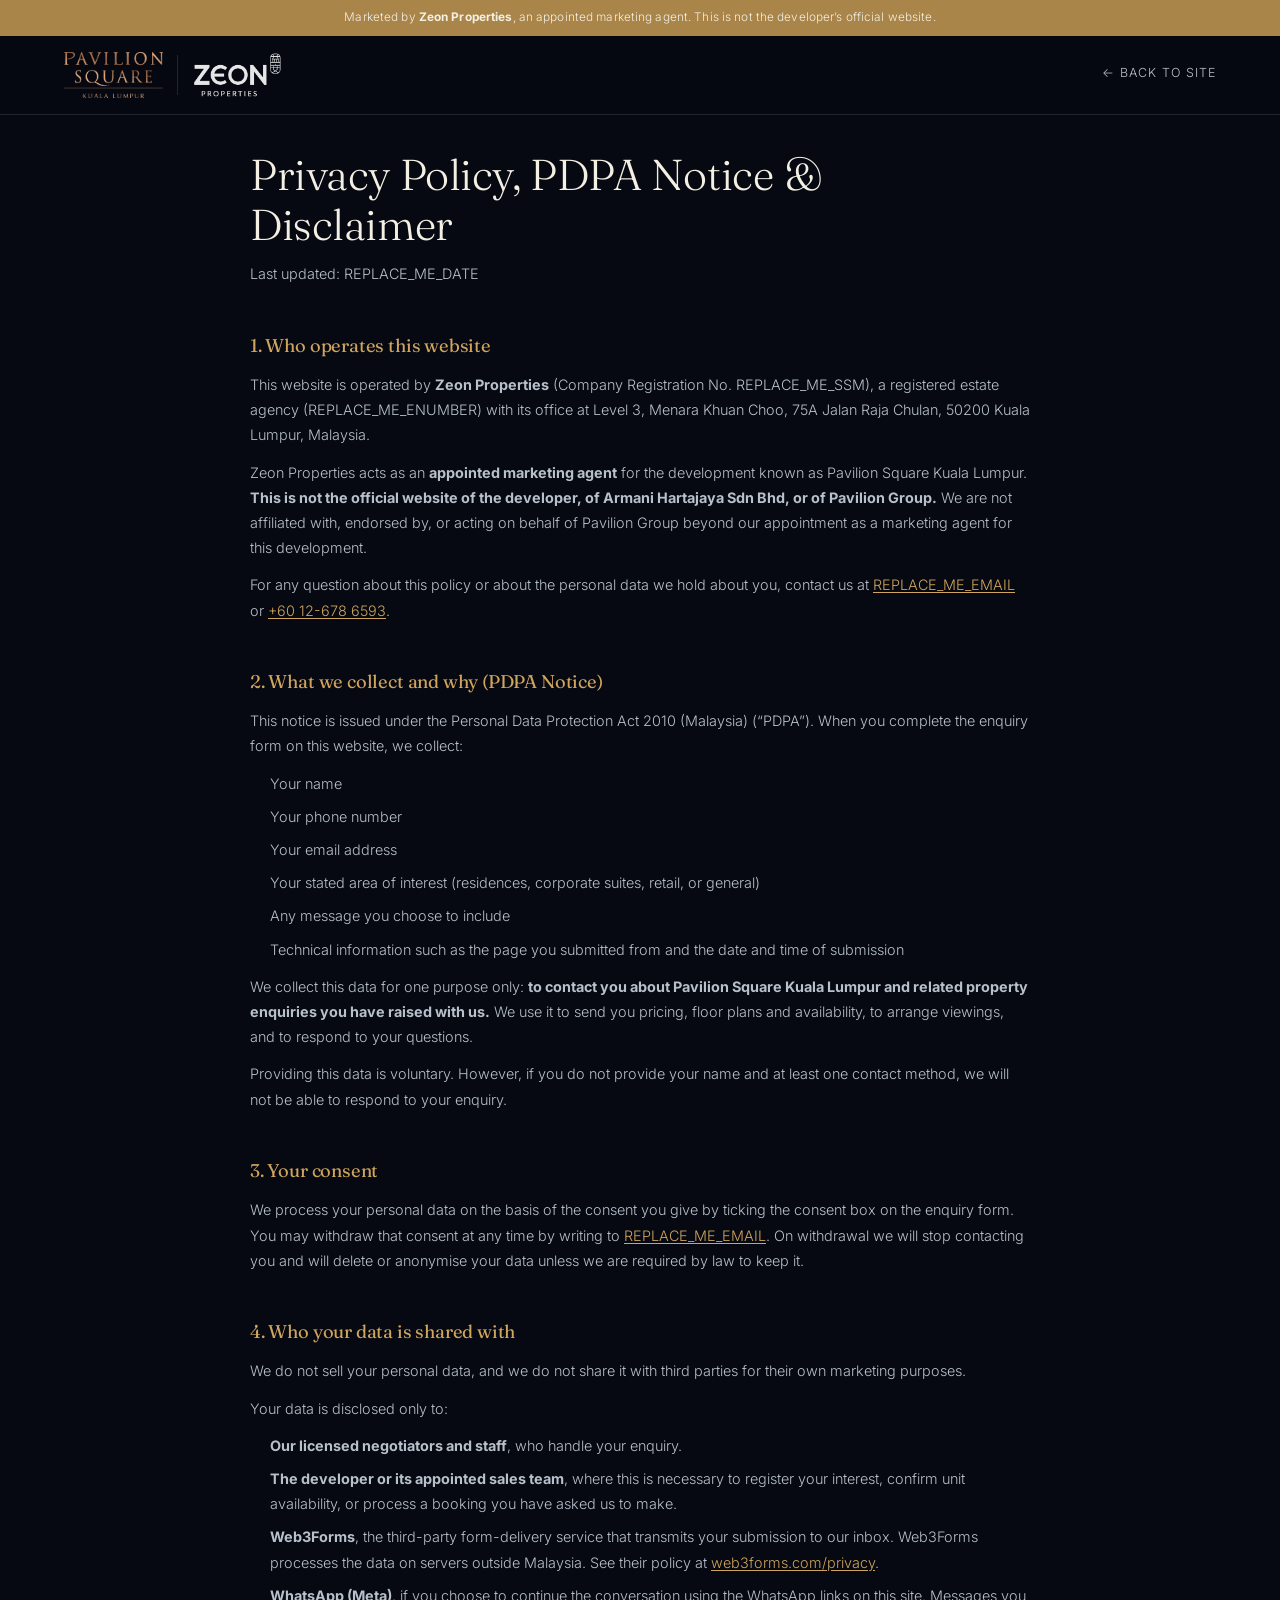
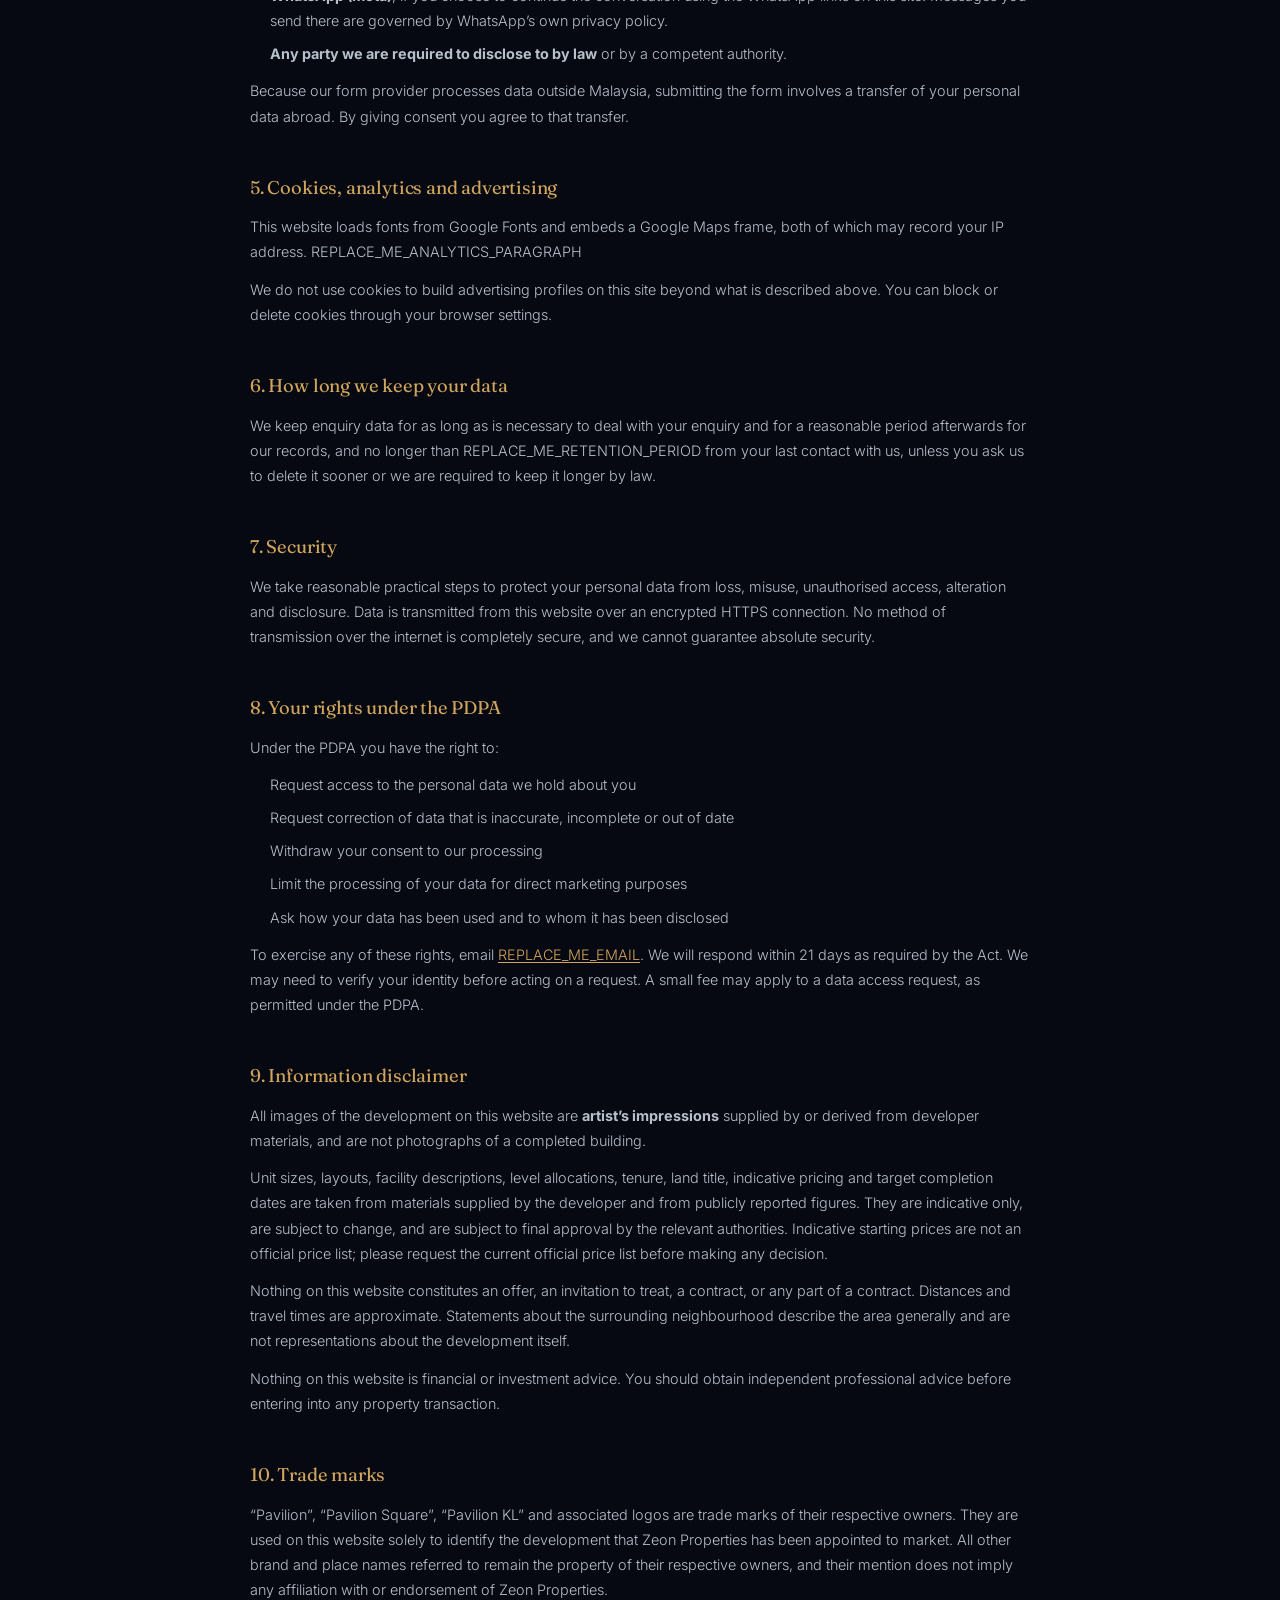
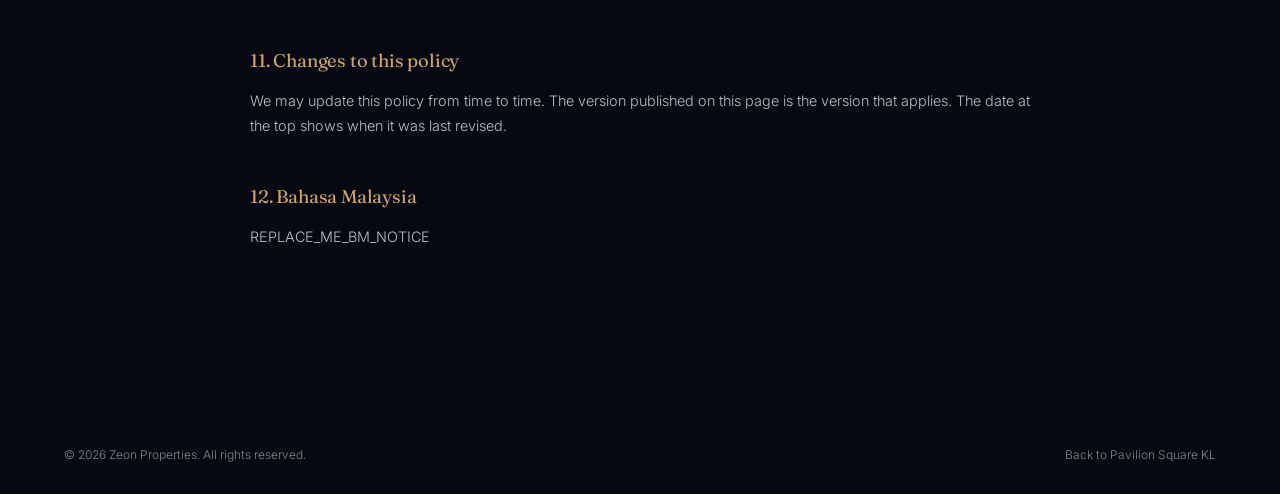
<file: privacy.html>
<!DOCTYPE html>
<html lang="en">

<head>
    <meta charset="UTF-8">
    <meta name="viewport" content="width=device-width, initial-scale=1, viewport-fit=cover">
    <title>Privacy Policy &amp; PDPA Notice | Zeon Properties</title>
    <meta name="description"
        content="Privacy policy, PDPA notice and disclaimer for the Pavilion Square KL marketing website operated by Zeon Properties.">
    <meta name="robots" content="index, follow">
    <meta name="theme-color" content="#060911">
    <link rel="canonical" href="REPLACE_ME_DOMAIN/privacy.html">

    <link rel="preconnect" href="https://fonts.googleapis.com">
    <link rel="preconnect" href="https://fonts.gstatic.com" crossorigin>
    <link rel="stylesheet"
        href="https://fonts.googleapis.com/css2?family=Fraunces:ital,opsz,wght@0,9..144,300;0,9..144,400;0,9..144,500;0,9..144,600&family=Inter:wght@300;400;500;600&display=swap">
    <link rel="stylesheet" href="psq-style.css">
</head>

<body>
    <div class="top-fixed" id="topFixed">
        <div class="disclosure-bar">
            Marketed by <b>Zeon Properties</b>, an appointed marketing agent. This is not the
            developer&rsquo;s official website.
        </div>
        <header class="nav solid">
            <a href="index.html" class="brand">
                <img class="brand-logo" src="pavilion-square-logo.png" alt="Pavilion Square Kuala Lumpur">
                <span class="brand-divider"></span>
                <span class="brand-agency"><img src="ZeonPropertiesLogoWhite.png.webp" alt="Zeon Properties"></span>
            </a>
            <nav class="links">
                <a href="index.html">&larr; Back to site</a>
            </nav>
        </header>
    </div>

    <main>
        <div class="wrap">
            <article class="legal-page">

                <h1>Privacy Policy, PDPA Notice &amp; Disclaimer</h1>
                <p class="legal-updated">Last updated: REPLACE_ME_DATE</p>

                <h2 id="who">1. Who operates this website</h2>
                <p>This website is operated by <b>Zeon Properties</b> (Company Registration No.
                    REPLACE_ME_SSM), a registered estate agency (REPLACE_ME_ENUMBER) with its office
                    at Level 3, Menara Khuan Choo, 75A Jalan Raja Chulan, 50200 Kuala Lumpur,
                    Malaysia.</p>
                <p>Zeon Properties acts as an <b>appointed marketing agent</b> for the development
                    known as Pavilion Square Kuala Lumpur. <b>This is not the official website of the
                        developer, of Armani Hartajaya Sdn Bhd, or of Pavilion Group.</b> We are not
                    affiliated with, endorsed by, or acting on behalf of Pavilion Group beyond our
                    appointment as a marketing agent for this development.</p>
                <p>For any question about this policy or about the personal data we hold about you,
                    contact us at <a href="mailto:REPLACE_ME_EMAIL">REPLACE_ME_EMAIL</a> or
                    <a href="tel:+60126786593">+60 12-678 6593</a>.</p>

                <h2 id="pdpa">2. What we collect and why (PDPA Notice)</h2>
                <p>This notice is issued under the Personal Data Protection Act 2010 (Malaysia)
                    (&ldquo;PDPA&rdquo;). When you complete the enquiry form on this website, we
                    collect:</p>
                <ul>
                    <li>Your name</li>
                    <li>Your phone number</li>
                    <li>Your email address</li>
                    <li>Your stated area of interest (residences, corporate suites, retail, or general)</li>
                    <li>Any message you choose to include</li>
                    <li>Technical information such as the page you submitted from and the date and
                        time of submission</li>
                </ul>
                <p>We collect this data for one purpose only: <b>to contact you about Pavilion Square
                        Kuala Lumpur and related property enquiries you have raised with us.</b> We
                    use it to send you pricing, floor plans and availability, to arrange viewings,
                    and to respond to your questions.</p>
                <p>Providing this data is voluntary. However, if you do not provide your name and at
                    least one contact method, we will not be able to respond to your enquiry.</p>

                <h2 id="lawful">3. Your consent</h2>
                <p>We process your personal data on the basis of the consent you give by ticking the
                    consent box on the enquiry form. You may withdraw that consent at any time by
                    writing to <a href="mailto:REPLACE_ME_EMAIL">REPLACE_ME_EMAIL</a>. On withdrawal
                    we will stop contacting you and will delete or anonymise your data unless we are
                    required by law to keep it.</p>

                <h2 id="sharing">4. Who your data is shared with</h2>
                <p>We do not sell your personal data, and we do not share it with third parties for
                    their own marketing purposes.</p>
                <p>Your data is disclosed only to:</p>
                <ul>
                    <li><b>Our licensed negotiators and staff</b>, who handle your enquiry.</li>
                    <li><b>The developer or its appointed sales team</b>, where this is necessary to
                        register your interest, confirm unit availability, or process a booking you
                        have asked us to make.</li>
                    <li><b>Web3Forms</b>, the third-party form-delivery service that transmits your
                        submission to our inbox. Web3Forms processes the data on servers outside
                        Malaysia. See their policy at
                        <a href="https://web3forms.com/privacy" target="_blank"
                            rel="noopener">web3forms.com/privacy</a>.</li>
                    <li><b>WhatsApp (Meta)</b>, if you choose to continue the conversation using the
                        WhatsApp links on this site. Messages you send there are governed by
                        WhatsApp&rsquo;s own privacy policy.</li>
                    <li><b>Any party we are required to disclose to by law</b> or by a competent
                        authority.</li>
                </ul>
                <p>Because our form provider processes data outside Malaysia, submitting the form
                    involves a transfer of your personal data abroad. By giving consent you agree to
                    that transfer.</p>

                <h2 id="analytics">5. Cookies, analytics and advertising</h2>
                <p>This website loads fonts from Google Fonts and embeds a Google Maps frame, both of
                    which may record your IP address. REPLACE_ME_ANALYTICS_PARAGRAPH</p>
                <p>We do not use cookies to build advertising profiles on this site beyond what is
                    described above. You can block or delete cookies through your browser settings.</p>

                <h2 id="retention">6. How long we keep your data</h2>
                <p>We keep enquiry data for as long as is necessary to deal with your enquiry and for
                    a reasonable period afterwards for our records, and no longer than
                    REPLACE_ME_RETENTION_PERIOD from your last contact with us, unless you ask us to
                    delete it sooner or we are required to keep it longer by law.</p>

                <h2 id="security">7. Security</h2>
                <p>We take reasonable practical steps to protect your personal data from loss,
                    misuse, unauthorised access, alteration and disclosure. Data is transmitted from
                    this website over an encrypted HTTPS connection. No method of transmission over
                    the internet is completely secure, and we cannot guarantee absolute security.</p>

                <h2 id="rights">8. Your rights under the PDPA</h2>
                <p>Under the PDPA you have the right to:</p>
                <ul>
                    <li>Request access to the personal data we hold about you</li>
                    <li>Request correction of data that is inaccurate, incomplete or out of date</li>
                    <li>Withdraw your consent to our processing</li>
                    <li>Limit the processing of your data for direct marketing purposes</li>
                    <li>Ask how your data has been used and to whom it has been disclosed</li>
                </ul>
                <p>To exercise any of these rights, email
                    <a href="mailto:REPLACE_ME_EMAIL">REPLACE_ME_EMAIL</a>. We will respond within
                    21 days as required by the Act. We may need to verify your identity before acting
                    on a request. A small fee may apply to a data access request, as permitted under
                    the PDPA.</p>

                <h2 id="disclaimer">9. Information disclaimer</h2>
                <p>All images of the development on this website are <b>artist&rsquo;s
                        impressions</b> supplied by or derived from developer materials, and are not
                    photographs of a completed building.</p>
                <p>Unit sizes, layouts, facility descriptions, level allocations, tenure, land title,
                    indicative pricing and target completion dates are taken from materials supplied
                    by the developer and from publicly reported figures. They are indicative only,
                    are subject to change, and are subject to final approval by the relevant
                    authorities. Indicative starting prices are not an official price list; please
                    request the current official price list before making any decision.</p>
                <p>Nothing on this website constitutes an offer, an invitation to treat, a contract,
                    or any part of a contract. Distances and travel times are approximate. Statements
                    about the surrounding neighbourhood describe the area generally and are not
                    representations about the development itself.</p>
                <p>Nothing on this website is financial or investment advice. You should obtain
                    independent professional advice before entering into any property transaction.</p>

                <h2 id="trademarks">10. Trade marks</h2>
                <p>&ldquo;Pavilion&rdquo;, &ldquo;Pavilion Square&rdquo;, &ldquo;Pavilion KL&rdquo;
                    and associated logos are trade marks of their respective owners. They are used on
                    this website solely to identify the development that Zeon Properties has been
                    appointed to market. All other brand and place names referred to remain the
                    property of their respective owners, and their mention does not imply any
                    affiliation with or endorsement of Zeon Properties.</p>

                <h2 id="changes">11. Changes to this policy</h2>
                <p>We may update this policy from time to time. The version published on this page is
                    the version that applies. The date at the top shows when it was last revised.</p>

                <h2 id="bahasa">12. Bahasa Malaysia</h2>
                <p>REPLACE_ME_BM_NOTICE</p>

            </article>
        </div>
    </main>

    <footer>
        <div class="wrap">
            <div class="foot-bottom">
                <span>&copy; 2026 Zeon Properties. All rights reserved.</span>
                <span class="foot-links">
                    <a href="index.html">Back to Pavilion Square KL</a>
                </span>
            </div>
        </div>
    </footer>
</body>

</html>
</file>
<file: psq-style.css>
:root {
  --ink: #060911;
  --panel: #0c121c;
  --panel-2: #101826;
  --ivory: #f3efe3;
  --ivory-dim: #b7c0cb;
  --gold: #d0a45c;
  --gold-soft: #a9854a;
  --sky: #55d3e8;
  --sky-soft: #2f8fa3;
  --stone: #7c8695;
  --line: rgba(243, 239, 227, 0.12);
  --line-soft: rgba(243, 239, 227, 0.06);
  --maxw: 1280px;
  --ease: cubic-bezier(.16, .8, .24, 1);
}

*, *::before, *::after { box-sizing: border-box; margin: 0; padding: 0; }
html { scroll-behavior: smooth; }

body {
  background: var(--ink);
  color: var(--ivory);
  font-family: 'Inter', sans-serif;
  font-weight: 300;
  -webkit-font-smoothing: antialiased;
  overflow-x: hidden;
  line-height: 1.6;
}

img { max-width: 100%; display: block; }
a { color: inherit; text-decoration: none; }
ul { list-style: none; }
button, input, textarea, select { font-family: inherit; font-size: inherit; color: inherit; background: none; border: none; outline: none; }

.wrap { max-width: var(--maxw); margin: 0 auto; padding: 0 clamp(20px, 5vw, 64px); }

h1, h2, h3, h4 { font-family: 'Fraunces', serif; font-weight: 400; letter-spacing: -0.01em; }

em { font-style: italic; color: var(--gold); font-family: 'Fraunces', serif; font-weight: 400; }

.eyebrow {
  font-size: .72rem; letter-spacing: .32em; text-transform: uppercase; color: var(--gold);
  font-weight: 500; display: flex; align-items: center; gap: 12px;
}
.eyebrow::before { content: ''; width: 24px; height: 1px; background: var(--gold); display: inline-block; }
.eyebrow.center { justify-content: center; }
.eyebrow.center::before { display: none; }

::selection { background: var(--gold); color: var(--ink); }

/* progress bar */
.scroll-progress {
  position: fixed; top: 0; left: 0; height: 3px; width: 0%;
  background: linear-gradient(90deg, var(--gold), var(--sky));
  z-index: 999; transition: width .1s linear;
}

/* reveal */
.reveal { opacity: 0; transform: translateY(28px); transition: opacity 1s var(--ease), transform 1s var(--ease); }
.reveal.in { opacity: 1; transform: translateY(0); }
.reveal-stagger.in > * { opacity: 1; transform: none; }
.reveal-stagger > * { opacity: 0; transform: translateY(24px); transition: opacity .7s var(--ease), transform .7s var(--ease); }
.reveal-stagger > *:nth-child(1) { transition-delay: 0s; }
.reveal-stagger > *:nth-child(2) { transition-delay: .08s; }
.reveal-stagger > *:nth-child(3) { transition-delay: .16s; }
.reveal-stagger > *:nth-child(4) { transition-delay: .24s; }
.reveal-stagger > *:nth-child(5) { transition-delay: .32s; }
.reveal-stagger > *:nth-child(6) { transition-delay: .4s; }

@media (prefers-reduced-motion: reduce) {
  .reveal, .reveal-stagger > * { opacity: 1; transform: none; transition: none; }
  * { animation: none !important; }
  html { scroll-behavior: auto; }
}

/* ===== TOP FIXED (disclosure bar + nav) ===== */
.top-fixed { position: fixed; top: 0; left: 0; right: 0; z-index: 100; }

.disclosure-bar {
  background: var(--gold-soft); color: var(--ivory);
  font-size: .74rem; letter-spacing: .01em; line-height: 1.5;
  text-align: center; padding: 9px clamp(16px, 5vw, 64px);
}

/* ===== NAV ===== */
header.nav {
  padding: 24px clamp(20px, 5vw, 64px);
  display: flex; align-items: center; justify-content: space-between;
  transition: all .5s var(--ease); border-bottom: 1px solid transparent;
}
header.nav.solid {
  background: rgba(6, 9, 17, 0.92); backdrop-filter: blur(14px); -webkit-backdrop-filter: blur(14px);
  padding: 16px clamp(20px, 5vw, 64px); border-bottom: 1px solid var(--line);
}
.brand { display: flex; align-items: center; gap: 14px; text-decoration: none; }
.brand-logo { height: 46px; width: auto; object-fit: contain; }
.brand-word {
  font-family: 'Fraunces', serif; font-size: 1.28rem; letter-spacing: .04em; color: var(--ivory);
  display: flex; flex-direction: column; line-height: 1.05;
}
.brand-word b { font-style: italic; color: var(--gold); font-weight: 500; }
.brand-word small { font-size: .58rem; letter-spacing: .38em; text-transform: uppercase; color: var(--stone); margin-top: 3px; }
.brand-divider { width: 1px; height: 40px; background: var(--line); display: inline-block; }
.brand-agency img { height: 46px; width: auto; object-fit: contain; opacity: .9; }

nav.links { display: flex; gap: 34px; align-items: center; }
nav.links a {
  font-size: .78rem; letter-spacing: .08em; text-transform: uppercase; color: var(--ivory-dim);
  position: relative; padding-bottom: 4px; transition: color .3s;
}
nav.links a::after {
  content: ''; position: absolute; left: 0; bottom: 0; width: 0; height: 1px;
  background: var(--gold); transition: width .35s var(--ease);
}
nav.links a:hover { color: var(--ivory); }
nav.links a:hover::after { width: 100%; }

.nav-cta {
  border: 1px solid var(--gold); color: var(--gold) !important; padding: 10px 22px !important; border-radius: 2px;
  font-size: .72rem !important; letter-spacing: .14em !important; transition: all .35s var(--ease);
  display: inline-flex; align-items: center; justify-content: center; text-align: center;
}
.nav-cta::after { display: none; }
.nav-cta:hover { background: var(--gold); color: var(--ink) !important; transform: translateY(-2px); }

.burger {
  display: none; width: 24px; height: 18px; position: relative; cursor: pointer;
  flex-direction: column; justify-content: space-between; z-index: 200;
}
.burger span { display: block; height: 1px; width: 100%; background: var(--ivory); transition: .35s var(--ease); }
.burger.open span:nth-child(1) { transform: translateY(8.5px) rotate(45deg); }
.burger.open span:nth-child(2) { opacity: 0; }
.burger.open span:nth-child(3) { transform: translateY(-8.5px) rotate(-45deg); }

/* ===== HERO ===== */
.hero {
  position: relative; min-height: 100vh; display: flex; align-items: flex-start; overflow: hidden;
  background: radial-gradient(120% 90% at 78% 0%, #16233a 0%, #0a0e17 46%, #060911 100%);
}
.hero-photo-bg {
  position: absolute; inset: 0; z-index: 0; background-size: cover; background-position: center;
  animation: kenburns 28s ease-in-out infinite alternate;
}
.hero-photo-bg::after {
  content: ''; position: absolute; inset: 0;
  background: linear-gradient(180deg, rgba(6,9,17,.55) 0%, rgba(6,9,17,.62) 40%, rgba(6,9,17,.96) 100%);
}
@keyframes kenburns {
  from { transform: scale(1.04) translate(0, 0); }
  to { transform: scale(1.14) translate(-1.5%, -1%); }
}
.hero-glow {
  position: absolute; inset: -20%; z-index: 1; pointer-events: none;
  background:
    radial-gradient(38vw 38vw at 82% 12%, rgba(208,164,92,.20), transparent 60%),
    radial-gradient(30vw 30vw at 12% 78%, rgba(85,211,232,.14), transparent 60%);
  animation: glowdrift 18s ease-in-out infinite alternate;
}
@keyframes glowdrift {
  from { transform: translate(0,0) scale(1); }
  to { transform: translate(-2%, 2%) scale(1.06); }
}
.hero-stars { position: absolute; inset: 0; z-index: 0; opacity: .5; }

.hero-skyline { position: absolute; left: 0; right: 0; bottom: 0; z-index: 2; pointer-events: none; opacity: .5; mix-blend-mode: screen; }
.hero-skyline svg { width: 100%; height: auto; display: block; }
.sky-window { animation: twinkle 5s ease-in-out infinite; }
@keyframes twinkle { 0%,100% { opacity: .25; } 50% { opacity: .9; } }

.hero-inner { position: relative; z-index: 3; width: 100%; padding: 196px clamp(20px, 5vw, 64px) 60px; }

.hero-eyebrow {
  background-color: var(--gold); color: var(--ink); padding: 6px 16px; border-radius: 2px;
  font-size: .75rem; letter-spacing: .34em; text-transform: uppercase; margin-bottom: 22px;
  display: inline-flex; align-items: center; gap: 12px;
}

.hero h1 { font-size: clamp(2rem, 4.6vw, 4.1rem); line-height: 1.08; font-weight: 300; max-width: 23ch; color: var(--ivory); }
.hero .lede { color: var(--ivory-dim); font-size: clamp(.95rem, 1.4vw, 1.1rem); max-width: 56ch; margin-top: 22px; }

/* ===== BUTTONS ===== */
.btn {
  display: inline-flex; align-items: center; justify-content: center; gap: 8px; padding: 15px 30px;
  border-radius: 2px; font-size: .76rem; letter-spacing: .12em; text-transform: uppercase; font-weight: 500;
  white-space: nowrap; transition: all .35s var(--ease); cursor: pointer;
}
.btn-gold { background: var(--gold); color: var(--ink); border: 1px solid var(--gold); }
.btn-gold:hover { background: transparent; color: var(--gold); transform: translateY(-2px); }
.btn-line { background: transparent; color: var(--ivory); border: 1px solid var(--line); }
.btn-line:hover { border-color: var(--gold); color: var(--gold); transform: translateY(-2px); }
.btn-sky { background: transparent; color: var(--sky); border: 1px solid rgba(85,211,232,.4); }
.btn-sky:hover { border-color: var(--sky); background: rgba(85,211,232,.08); transform: translateY(-2px); }

.hero-actions { display: flex; flex-wrap: wrap; gap: 16px; margin-top: 34px; }

.hero-stats {
  display: grid; grid-template-columns: repeat(4, 1fr); gap: 20px; margin-top: 52px; padding-top: 28px;
  border-top: 1px solid var(--line); max-width: 780px;
}
.hero-stats .hs-num {
  font-family: 'Fraunces', serif; font-style: italic; color: var(--gold); font-size: clamp(1.3rem, 2.4vw, 1.9rem); display: block;
}
.hero-stats .hs-lbl { font-size: .66rem; letter-spacing: .07em; text-transform: uppercase; color: var(--ivory-dim); margin-top: 6px; display: block; }

.scroll-cue {
  position: absolute; left: clamp(20px, 5vw, 64px); bottom: 32px; z-index: 3; display: flex; align-items: center;
  gap: 10px; color: var(--ivory-dim); font-size: .68rem; letter-spacing: .18em; text-transform: uppercase;
}
.scroll-cue .line { width: 1px; height: 34px; background: linear-gradient(180deg, var(--gold), transparent); }
@media (max-width:720px) { .scroll-cue { display: none; } }

/* ===== MARQUEE ===== */
.marquee { background: var(--gold); color: var(--ink); overflow: hidden; padding: 14px 0; position: relative; z-index: 3; }
.marquee-track { display: flex; white-space: nowrap; animation: marquee 34s linear infinite; width: max-content; }
.marquee-track span { font-family: 'Fraunces', serif; font-style: italic; font-size: 1rem; padding: 0 28px; position: relative; }
.marquee-track span::after { content: '✦'; font-family: sans-serif; font-style: normal; position: absolute; right: -4px; top: 2px; font-size: .7rem; }
@keyframes marquee { from { transform: translateX(0); } to { transform: translateX(-50%); } }

/* ===== BUKIT BINTANG SLIDER ===== */
.bb-slider-sec { padding-bottom: clamp(50px, 7vw, 90px); }
.bb-slider { overflow: hidden; margin-top: 44px; -webkit-mask-image: linear-gradient(90deg, transparent, #000 6%, #000 94%, transparent); mask-image: linear-gradient(90deg, transparent, #000 6%, #000 94%, transparent); }
.bb-slider-track { display: flex; gap: 20px; width: max-content; animation: bb-slide 40s linear infinite; }
.bb-slider-track img {
  height: 340px; width: 260px; object-fit: cover; border-radius: 8px; border: 1px solid var(--line);
  flex: none;
}
@keyframes bb-slide { from { transform: translateX(0); } to { transform: translateX(-50%); } }
@media (max-width:720px) {
  .bb-slider-track img { height: 260px; width: 190px; }
}

/* ===== SECTION GENERIC ===== */
section { position: relative; padding: clamp(70px, 10vw, 130px) 0; }
.section-head { max-width: 660px; margin-bottom: 56px; }
.section-head h2 { font-size: clamp(1.9rem, 4vw, 3rem); font-weight: 300; margin-top: 18px; line-height: 1.1; }
.section-head p { color: var(--ivory-dim); margin-top: 18px; max-width: 58ch; }
.section-head.center { margin-left: auto; margin-right: auto; text-align: center; }

/* ===== TRIFECTA ===== */
/* Full-bleed cinematic feature shot — the image carries the section,
   with the copy laid over a scrim instead of stranded in a side column. */
.feature-shot {
  position: relative; margin: 0 0 56px; border-radius: 10px; overflow: hidden;
  border: 1px solid var(--line); isolation: isolate;
}
.feature-shot img {
  width: 100%; aspect-ratio: 16/9; object-fit: cover; object-position: center 62%;
  display: block; transition: transform 1.6s var(--ease);
}
.feature-shot:hover img { transform: scale(1.04); }
/* Top-left anchored scrim. The bridge — the actual subject — sits low-centre in
   this render, so the copy is placed over the sky instead of veiling it. */
.fs-overlay {
  position: absolute; inset: 0; display: flex; flex-direction: column; justify-content: flex-start;
  padding: clamp(26px, 4vw, 52px);
  background:
    linear-gradient(180deg, rgba(6,9,17,.92) 0%, rgba(6,9,17,.66) 38%, rgba(6,9,17,.12) 68%, rgba(6,9,17,0) 100%),
    linear-gradient(90deg, rgba(6,9,17,.7) 0%, rgba(6,9,17,.25) 45%, rgba(6,9,17,0) 72%);
}
.fs-overlay .fs-credit { margin-top: auto; }
.fs-overlay h3 {
  font-size: clamp(1.5rem, 2.6vw, 2.2rem); font-weight: 300; color: var(--ivory);
  margin-top: 14px; max-width: 19ch; line-height: 1.14; text-wrap: balance;
}
.fs-overlay p { color: var(--ivory-dim); margin-top: 14px; max-width: 44ch; font-size: .93rem; }
.fs-credit {
  margin-top: 18px; font-size: .64rem; letter-spacing: .18em; text-transform: uppercase; color: var(--stone);
}
.trifecta-grid { display: grid; grid-template-columns: repeat(3, 1fr); gap: 24px; }
.tri-card {
  border: 1px solid var(--line); border-radius: 6px; padding: 36px 28px; background: var(--panel);
  position: relative; overflow: hidden;
}
.tri-num { font-family: 'Fraunces', serif; font-style: italic; color: var(--gold); font-size: 2.4rem; position: relative; }
.tri-card h3 { margin-top: 18px; font-size: 1.3rem; font-weight: 400; position: relative; }
.tri-card p { color: var(--ivory-dim); margin-top: 12px; font-size: .9rem; position: relative; }
.tri-tag {
  display: inline-block; margin-top: 18px; font-size: .66rem; letter-spacing: .1em; text-transform: uppercase;
  color: var(--sky); border: 1px solid rgba(85,211,232,.35); padding: 6px 12px; border-radius: 20px; position: relative;
}

/* ===== FAST FACTS ===== */
.fact-strip { display: grid; grid-template-columns: repeat(5, 1fr); gap: 1px; background: var(--line); border: 1px solid var(--line); border-radius: 6px; overflow: hidden; margin-top: 44px; }
.fact-item { background: var(--panel); padding: 22px 18px; text-align: center; }
.fact-item .fi-val { font-family: 'Fraunces', serif; font-style: italic; color: var(--gold); font-size: 1.15rem; display: block; }
.fact-item .fi-lbl { font-size: .64rem; letter-spacing: .07em; text-transform: uppercase; color: var(--stone); margin-top: 6px; display: block; }

/* ===== WHY PSQ FLOW ===== */
.why-sec { background: var(--panel); }
.flow-grid { display: grid; grid-template-columns: repeat(4, 1fr); gap: 16px; }
.flow-card {
  border: 1px solid var(--line); border-radius: 6px; padding: 24px 20px; background: var(--panel-2);
}
.flow-idx { font-family: 'Fraunces', serif; font-style: italic; color: var(--gold); font-size: 1.1rem; }
.flow-card p { color: var(--ivory-dim); font-size: .86rem; margin-top: 10px; }

.compare-strip { display: flex; flex-wrap: wrap; gap: 14px; margin-top: 40px; }
.compare-chip {
  flex: 1; min-width: 160px; text-align: center; padding: 18px 12px; border-radius: 6px; border: 1px solid var(--line);
  background: var(--panel-2);
}
.compare-chip .cc-name { font-family: 'Fraunces', serif; font-size: 1rem; color: var(--ivory); }
.compare-chip .cc-tag { font-size: .68rem; color: var(--stone); margin-top: 6px; display: block; }

/* ===== GALLERY ===== */
.gallery-grid {
  display: grid; grid-template-columns: repeat(4, 1fr); grid-auto-rows: 200px; gap: 14px;
}
.gallery-grid .g-item:nth-child(1) { grid-column: span 2; grid-row: span 2; }
.gallery-grid .g-item:nth-child(4) { grid-column: span 2; }
.g-item {
  position: relative; border-radius: 6px; overflow: hidden; cursor: pointer; border: 1px solid var(--line);
}
.g-item img { width: 100%; height: 100%; object-fit: cover; display: block; transition: transform .6s var(--ease); }
.g-item:hover img { transform: scale(1.07); }
.g-item .g-cap {
  position: absolute; left: 0; right: 0; bottom: 0; padding: 16px 16px 12px;
  background: linear-gradient(0deg, rgba(0,0,0,.78), transparent);
  font-size: .74rem; letter-spacing: .06em; text-transform: uppercase; color: var(--ivory);
  display: flex; align-items: center; gap: 8px;
}
.g-item .g-cap::before { content: '⤢'; color: var(--gold); }

.lightbox {
  position: fixed; inset: 0; background: rgba(5,7,12,.95); z-index: 300; display: none;
  align-items: center; justify-content: center; padding: 40px;
}
.lightbox.open { display: flex; }
.lightbox img { max-width: 92vw; max-height: 86vh; object-fit: contain; border-radius: 4px; }
.lightbox-close {
  position: absolute; top: 24px; right: 32px; color: var(--ivory); font-size: 1.6rem; cursor: pointer;
  font-family: 'Fraunces', serif;
}
.lightbox-cap {
  position: absolute; bottom: 28px; left: 0; right: 0; text-align: center; color: var(--ivory-dim);
  font-size: .8rem; letter-spacing: .06em; text-transform: uppercase;
}

@media (max-width: 720px) {
  .gallery-grid { grid-template-columns: 1fr 1fr; grid-auto-rows: 160px; }
  .gallery-grid .g-item:nth-child(1) { grid-column: span 2; grid-row: span 1; }
  .gallery-grid .g-item:nth-child(4) { grid-column: span 1; }
}

/* ===== RESIDENCE / CORPORATE SELECTOR ===== */
.units-sec { }
.unit-tabs { display: flex; gap: 12px; margin-bottom: 40px; flex-wrap: wrap; }
.unit-tab {
  padding: 16px 26px; border: 1px solid var(--line); border-radius: 40px; cursor: pointer;
  transition: all .35s var(--ease); display: flex; flex-direction: column; gap: 4px;
}
.unit-tab .ut-name { font-family: 'Fraunces', serif; font-size: 1.05rem; color: var(--ivory-dim); transition: color .3s; }
.unit-tab .ut-sub { font-size: .68rem; letter-spacing: .04em; color: var(--stone); }
.unit-tab.active { border-color: var(--gold); background: rgba(208,164,92,.08); }
.unit-tab.active .ut-name { color: var(--gold); }

.unit-view { display: none; }
.unit-view.active { display: block; animation: fadein .6s var(--ease); }
@keyframes fadein { from { opacity: 0; transform: translateY(10px); } to { opacity: 1; transform: translateY(0); } }

.unit-intro { color: var(--ivory-dim); max-width: 70ch; margin-bottom: 34px; }

.unit-grid { display: grid; grid-template-columns: repeat(4, 1fr); gap: 18px; }
.unit-card {
  border: 1px solid var(--line); border-radius: 6px; padding: 22px 20px; background: var(--panel);
  cursor: default;
}
.unit-card .uc-type { font-family: 'Fraunces', serif; font-style: italic; color: var(--gold); font-size: 1.3rem; }
.unit-card .uc-size { font-size: 1.5rem; margin-top: 10px; color: var(--ivory); font-family: 'Fraunces', serif; }
.unit-card .uc-size small { font-size: .68rem; color: var(--stone); font-family: 'Inter', sans-serif; display: block; margin-top: 2px; }
.unit-card .uc-spec { font-size: .8rem; color: var(--ivory-dim); margin-top: 14px; }

.fp-block { margin-top: 40px; border-top: 1px solid var(--line); padding-top: 34px; }
.fp-title { display: flex; align-items: baseline; justify-content: space-between; flex-wrap: wrap; gap: 10px; margin-bottom: 20px; }
.fp-title h4 { font-family: 'Fraunces', serif; font-weight: 400; font-size: 1.2rem; color: var(--ivory); }
.plan-grid { display: grid; grid-template-columns: 1fr 1.4fr; gap: 18px; }
.plan-item { aspect-ratio: 2.1/1; background: #f4efe2; }
.plan-item img { object-fit: contain; background: #f4efe2; }

.corp-panel { display: grid; grid-template-columns: 1.1fr .9fr; gap: 40px; align-items: center; }
.corp-copy p { color: var(--ivory-dim); margin-top: 16px; max-width: 54ch; }
.corp-feat-grid { display: grid; grid-template-columns: 1fr 1fr; gap: 14px; margin-top: 28px; }
.corp-feat { border: 1px solid var(--line); padding: 16px 18px; border-radius: 4px; font-size: .85rem; color: var(--ivory-dim); display: flex; gap: 10px; align-items: flex-start; }
.corp-feat::before { content: '—'; color: var(--sky); flex: none; }
.corp-visual {
  border: 1px solid var(--line); border-radius: 8px; padding: 30px; background: var(--panel);
  display: flex; flex-direction: column; gap: 18px;
}
.corp-visual .cv-row { display: flex; justify-content: space-between; align-items: baseline; border-bottom: 1px solid var(--line-soft); padding-bottom: 14px; }
.corp-visual .cv-row:last-child { border: none; padding-bottom: 0; }
.corp-visual .cv-label { font-size: .72rem; letter-spacing: .08em; text-transform: uppercase; color: var(--stone); }
.corp-visual .cv-val { font-family: 'Fraunces', serif; font-style: italic; color: var(--gold); font-size: 1.3rem; }

/* ===== FACILITIES ===== */
.facil-sec { background: var(--panel); }
.pool-feature {
  position: relative; border-radius: 10px; overflow: hidden; padding: 56px clamp(24px,5vw,60px);
  background: linear-gradient(120deg, rgba(10,22,34,.94) 0%, rgba(13,36,48,.88) 45%, rgba(10,22,34,.94) 100%),
    url('psq-sky-pool.jpg');
  background-size: cover; background-position: center;
  border: 1px solid rgba(85,211,232,.25); margin-bottom: 40px;
}
.pool-feature .pf-eyebrow { color: var(--sky); }
.pool-feature .pf-eyebrow::before { background: var(--sky); }
.pool-feature h3 { font-size: clamp(1.6rem, 3vw, 2.4rem); font-weight: 300; margin-top: 14px; max-width: 20ch; }
.pool-feature p { color: var(--ivory-dim); margin-top: 14px; max-width: 60ch; }
.pool-waves { position: absolute; left: 0; right: 0; bottom: 0; height: 90px; z-index: 0; opacity: .55; }
.pool-waves svg { width: 200%; height: 100%; animation: wavescroll 12s linear infinite; }
@keyframes wavescroll { from { transform: translateX(0); } to { transform: translateX(-50%); } }
.pool-feature .pf-content { position: relative; z-index: 2; }
.pool-stat-row { display: flex; gap: 40px; margin-top: 30px; flex-wrap: wrap; }
.pool-stat-row .ps-num { font-family: 'Fraunces', serif; font-style: italic; color: var(--sky); font-size: 2rem; display: block; }
.pool-stat-row .ps-lbl { font-size: .68rem; letter-spacing: .08em; text-transform: uppercase; color: var(--ivory-dim); margin-top: 4px; }

.amenity-grid { display: grid; grid-template-columns: repeat(4, 1fr); gap: 18px; }
.amenity-card {
  border: 1px solid var(--line); border-radius: 6px; padding: 26px 22px; background: var(--panel-2);
}
.amenity-icon {
  width: 42px; height: 42px; border-radius: 50%; border: 1px solid var(--gold); display: flex; align-items: center;
  justify-content: center; color: var(--gold); font-size: 1.1rem; margin-bottom: 16px;
}
.amenity-card h4 { font-size: 1rem; font-weight: 400; }
.amenity-card p { font-size: .82rem; color: var(--ivory-dim); margin-top: 8px; }
.amenity-level { font-size: .66rem; letter-spacing: .08em; text-transform: uppercase; color: var(--sky); margin-top: 12px; display: block; }

/* ===== KEY HIGHLIGHTS ===== */
.hl-grid { display: flex; flex-wrap: wrap; justify-content: center; gap: 16px; }
.hl-card { flex: 1 1 220px; max-width: 280px; border: 1px solid var(--line); border-radius: 6px; padding: 24px 22px; background: var(--panel-2); text-align: center; }
.hl-card .hl-en { font-size: .92rem; color: var(--ivory); line-height: 1.35; }
.hl-card .hl-zh { font-size: .8rem; color: var(--ivory-dim); margin-top: 8px; }

/* ===== LOCATION ===== */
.loc-grid { display: grid; grid-template-columns: 1fr 1fr; gap: 50px; align-items: start; }
.loc-map-embed { border: 1px solid var(--line); border-radius: 8px; overflow: hidden; background: var(--panel); aspect-ratio: 4/5; filter: grayscale(.25) contrast(1.05); }
.loc-map-embed iframe { width: 100%; height: 100%; border: 0; display: block; }
.loc-cats { display: grid; grid-template-columns: 1fr 1fr; gap: 14px; }
.loc-cat { border: 1px solid var(--line); border-radius: 6px; padding: 20px 22px; background: var(--panel); }
.loc-cat h4 { font-family: 'Fraunces', serif; color: var(--gold); font-style: italic; font-size: 1.02rem; margin-bottom: 12px; }
.loc-cat li { color: var(--ivory-dim); font-size: .82rem; padding: 8px 0 8px 18px; border-bottom: 1px solid var(--line-soft); position: relative; }
.loc-cat li:last-child { border-bottom: none; }
.loc-cat li::before { content: ''; position: absolute; left: 0; top: 15px; width: 8px; height: 1px; background: var(--gold); }
.loc-cat li b { color: var(--ivory); font-weight: 500; }

/* ===== GROUP / DEVELOPER ===== */
.group-sec {
  position: relative;
  background: linear-gradient(180deg, rgba(16,26,39,.93) 0%, rgba(6,9,17,.96) 70%, var(--ink) 100%),
    url('psq-skyline-siblings.jpg');
  background-size: cover; background-position: center;
}
.group-sec .section-head { margin: 0 auto 30px; }
.group-sec p { max-width: 62ch; margin: 18px auto 0; color: var(--ivory-dim); }
.sibling-strip { display: flex; flex-wrap: wrap; gap: 12px; justify-content: center; margin-top: 44px; }
.sibling-chip {
  border: 1px solid var(--line); padding: 10px 18px; border-radius: 30px; font-size: .78rem; color: var(--ivory-dim);
  transition: all .3s;
}
.sibling-chip.self { border-color: var(--gold); color: var(--gold); background: rgba(208,164,92,.08); }
.sibling-chip:hover { border-color: var(--gold); color: var(--gold); }

/* ===== PRESS ===== */
.press-grid { display: grid; grid-template-columns: repeat(3, 1fr); gap: 20px; }
.press-card { border: 1px solid var(--line); border-radius: 6px; padding: 24px 22px; background: var(--panel-2); }
.press-src { font-size: .68rem; letter-spacing: .1em; text-transform: uppercase; color: var(--sky); }
.press-card h4 { font-size: 1.02rem; font-weight: 400; margin-top: 12px; line-height: 1.35; }
.press-card p { font-size: .82rem; color: var(--ivory-dim); margin-top: 10px; }

/* ===== FORM ===== */
.lead { background: var(--panel); border-top: 1px solid var(--line); border-bottom: 1px solid var(--line); }
.lead-grid { display: grid; grid-template-columns: 1fr 1fr; gap: 70px; align-items: flex-start; }
.lead-copy p { color: var(--ivory-dim); margin-top: 18px; max-width: 48ch; }
.lead-perks { margin-top: 34px; display: flex; flex-direction: column; gap: 16px; }
.lead-perks li { display: flex; gap: 14px; color: var(--ivory-dim); font-size: .92rem; align-items: flex-start; }
.lead-perks li b { color: var(--gold); font-family: 'Fraunces', serif; font-style: italic; font-size: 1.1rem; flex: none; }
.lead-contact { margin-top: 36px; padding-top: 26px; border-top: 1px solid var(--line); }
.lead-contact a { display: block; color: var(--ivory); font-size: .95rem; margin-top: 8px; }
.lead-contact a:hover { color: var(--gold); }
.lead-contact .ren { color: var(--stone); font-size: .75rem; margin-top: 14px; }

form.lead-form { background: var(--panel-2); border: 1px solid var(--line); border-radius: 6px; padding: clamp(28px, 4vw, 44px); }
.lf-row { display: grid; grid-template-columns: 1fr 1fr; gap: 16px; }
.field { margin-bottom: 18px; position: relative; }
.field label { font-size: .68rem; letter-spacing: .12em; text-transform: uppercase; color: var(--stone); display: block; margin-bottom: 8px; }
.field input, .field select, .field textarea {
  width: 100%; border: 1px solid var(--line); background: var(--ink); color: var(--ivory); padding: 14px 16px;
  border-radius: 3px; font-size: .92rem; transition: border-color .3s;
}
.field input:focus, .field select:focus, .field textarea:focus { border-color: var(--gold); }
.field textarea { resize: vertical; min-height: 90px; }
.field select {
  appearance: none; -webkit-appearance: none;
  background-image: url("data:image/svg+xml;utf8,<svg xmlns='http://www.w3.org/2000/svg' width='10' height='6'><path d='M0 0l5 6 5-6z' fill='%23d0a45c'/></svg>");
  background-repeat: no-repeat; background-position: right 16px center;
}
.field .err { color: #d98a6a; font-size: .72rem; margin-top: 6px; display: none; }
.field.invalid input, .field.invalid select, .field.invalid textarea { border-color: #d98a6a; }
.field.invalid .err { display: block; }
.submit-btn { width: 100%; justify-content: center; margin-top: 6px; border: none; cursor: pointer; }
.submit-btn:disabled,
.submit-btn:disabled:hover { background: var(--stone); color: var(--panel); border-color: var(--stone); opacity: .5; cursor: not-allowed; transform: none; }
.form-note { font-size: .72rem; color: var(--stone); margin-top: 14px; text-align: center; }
.form-success { display: none; text-align: center; padding: 40px 10px; }
.form-success.show { display: block; }
.form-success .tick {
  width: 56px; height: 56px; border-radius: 50%; border: 1px solid var(--gold); margin: 0 auto 20px;
  display: flex; align-items: center; justify-content: center; color: var(--gold); font-size: 1.4rem; font-family: 'Fraunces', serif;
}
.form-success h4 { font-family: 'Fraunces', serif; font-weight: 400; font-size: 1.4rem; color: var(--ivory); }
.form-success p { color: var(--ivory-dim); margin-top: 12px; font-size: .9rem; }
.form-success .btn { margin-top: 22px; }

/* ===== FOOTER ===== */
footer { padding: 70px 0 30px; }
.foot-top { display: grid; grid-template-columns: 1.3fr 1fr 1fr 1fr; gap: 40px; padding-bottom: 50px; border-bottom: 1px solid var(--line); }
.foot-brand p { color: var(--stone); font-size: .85rem; max-width: 32ch; margin-top: 18px; }
.foot-col h5 { font-size: .7rem; letter-spacing: .14em; text-transform: uppercase; color: var(--gold); margin-bottom: 18px; }
.foot-col a, .foot-col span { display: block; color: var(--ivory-dim); font-size: .86rem; margin-bottom: 12px; }
.foot-col a:hover { color: var(--gold); }
.foot-bottom { display: flex; justify-content: space-between; align-items: center; padding-top: 26px; flex-wrap: wrap; gap: 12px; }
.foot-bottom span { font-size: .75rem; color: var(--stone); }

/* floating whatsapp */
.float-cta {
  position: fixed; bottom: 24px; right: 24px; z-index: 90; display: flex; align-items: center; gap: 10px;
  background: #25D366; color: #06210f; padding: 14px 20px; border-radius: 40px; font-size: .72rem;
  letter-spacing: .1em; text-transform: uppercase; font-weight: 600; box-shadow: 0 10px 30px rgba(0,0,0,.45);
  transition: transform .3s var(--ease); animation: floatpulse 3s ease-in-out infinite;
}
.float-cta:hover { transform: translateY(-3px); animation-play-state: paused; }
@keyframes floatpulse { 0%,100% { box-shadow: 0 10px 30px rgba(0,0,0,.45), 0 0 0 0 rgba(37,211,102,.5); } 50% { box-shadow: 0 10px 30px rgba(0,0,0,.45), 0 0 0 10px rgba(37,211,102,0); } }

/* ===== RESPONSIVE ===== */
@media (max-width:980px) {
  .trifecta-grid { grid-template-columns: 1fr; }
  .fact-strip { grid-template-columns: 1fr 1fr; }
  .fact-strip .fact-item:last-child { grid-column: 1 / -1; }
  .flow-grid { grid-template-columns: 1fr 1fr; }
  .unit-grid { grid-template-columns: 1fr 1fr; }
  .amenity-grid { grid-template-columns: 1fr 1fr; }
  .corp-panel { grid-template-columns: 1fr; }
  .plan-grid { grid-template-columns: 1fr; }
  .loc-grid { grid-template-columns: 1fr; }
  .press-grid { grid-template-columns: 1fr; }
  .lead-grid { grid-template-columns: 1fr; gap: 44px; }
  .foot-top { grid-template-columns: 1fr 1fr; gap: 34px; }
  .hero-stats { grid-template-columns: 1fr 1fr; }

  nav.links {
    position: fixed; top: 0; right: 0; height: 100dvh; width: min(78vw, 320px); background: var(--panel);
    flex-direction: column; align-items: flex-start; justify-content: center; gap: 8px; padding: 40px;
    transform: translateX(100%); transition: transform .5s var(--ease); border-left: 1px solid var(--line);
  }
  nav.links.open { transform: translateX(0); }
  /* 44px minimum tap target in the drawer */
  nav.links a { padding: 12px 0; width: 100%; }
  .burger { display: flex; }
  .nav-cta { align-self: flex-start; width: auto; margin-top: 12px; }
}

@media (max-width:720px) {
  .disclosure-bar { font-size: .68rem; padding: 10px 20px; }
  .hero-inner { padding-top: 220px; }
  .flow-grid { grid-template-columns: 1fr; }
  .unit-grid { grid-template-columns: 1fr; }
  .amenity-grid { grid-template-columns: 1fr; }
  .corp-feat-grid { grid-template-columns: 1fr; }
  .loc-cats { grid-template-columns: 1fr; }
  /* Taller crop + solid scrim so the overlaid copy stays readable on narrow screens */
  .feature-shot img { aspect-ratio: 3/4; }
  .fs-overlay { background: linear-gradient(0deg, rgba(6,9,17,.96) 0%, rgba(6,9,17,.86) 45%, rgba(6,9,17,.35) 100%); }
  .lf-row { grid-template-columns: 1fr; }
  .foot-top { grid-template-columns: 1fr; }
  .hero h1 { max-width: 100%; }
  .hero-stats { grid-template-columns: 1fr 1fr; gap: 24px 16px; }
  .pool-stat-row { gap: 24px; }
  .float-cta { bottom: 18px; right: 16px; padding: 12px 16px; font-size: .66rem; gap: 8px; }
  .lead-form { padding-bottom: 72px; }

  /* iOS Safari auto-zooms the page when focusing an input below 16px.
     Keep form fields at 16px on mobile so the layout never jumps. */
  .field input, .field select, .field textarea { font-size: 16px; }
}

/* ===== COMPLIANCE: consent checkbox ===== */
.consent-field { margin-top: 4px; margin-bottom: 20px; }
.consent {
  display: flex; align-items: flex-start; gap: 10px;
  font-size: .78rem; line-height: 1.5; color: var(--ivory-dim);
  letter-spacing: 0; text-transform: none; cursor: pointer;
}
.consent input[type="checkbox"] {
  -webkit-appearance: none; appearance: none;
  flex: none; width: clamp(11px, 2.8vw, 14px); height: clamp(11px, 2.8vw, 14px); margin-top: 2px; padding: 0;
  border: 1px solid var(--line); border-radius: 3px; background: var(--ink);
  display: inline-flex; align-items: center; justify-content: center;
  cursor: pointer; transition: background .2s, border-color .2s;
  box-sizing: border-box;
}
.consent input[type="checkbox"]:checked { background: var(--gold); border-color: var(--gold); }
.consent input[type="checkbox"]:checked::after {
  content: '\2713'; font-size: 75%; line-height: 1; color: var(--ink); font-weight: 700;
}
.consent a { color: var(--gold); text-decoration: underline; text-underline-offset: 2px; }
.consent a:hover { opacity: .8; }

/* ===== COMPLIANCE: footer legal block ===== */
.foot-legal {
  margin-top: 40px; padding-top: 26px; border-top: 1px solid var(--line);
  display: grid; gap: 12px;
}
.foot-legal p {
  font-size: .72rem; line-height: 1.65; color: var(--stone); max-width: 92ch;
}
.foot-legal b { color: var(--ivory-dim); font-weight: 500; }
.foot-links a { color: var(--stone); }
.foot-links a:hover { color: var(--gold); }

/* ===== COMPLIANCE: legal page ===== */
.legal-page { max-width: 78ch; margin: 0 auto; padding: 150px 0 100px; }
.legal-page h1 { font-size: clamp(1.9rem, 4vw, 2.7rem); font-weight: 300; line-height: 1.15; }
.legal-page h2 {
  font-size: 1.15rem; font-weight: 400; color: var(--gold);
  margin-top: 44px; margin-bottom: 12px;
}
.legal-page p, .legal-page li { font-size: .9rem; line-height: 1.75; color: var(--ivory-dim); }
.legal-page p { margin-top: 12px; }
.legal-page ul { margin-top: 12px; padding-left: 20px; display: grid; gap: 8px; }
.legal-page li::marker { color: var(--gold); }
.legal-page a { color: var(--gold); text-decoration: underline; text-underline-offset: 2px; }
.legal-updated { font-size: .74rem; color: var(--stone); margin-top: 16px; }
</file>
